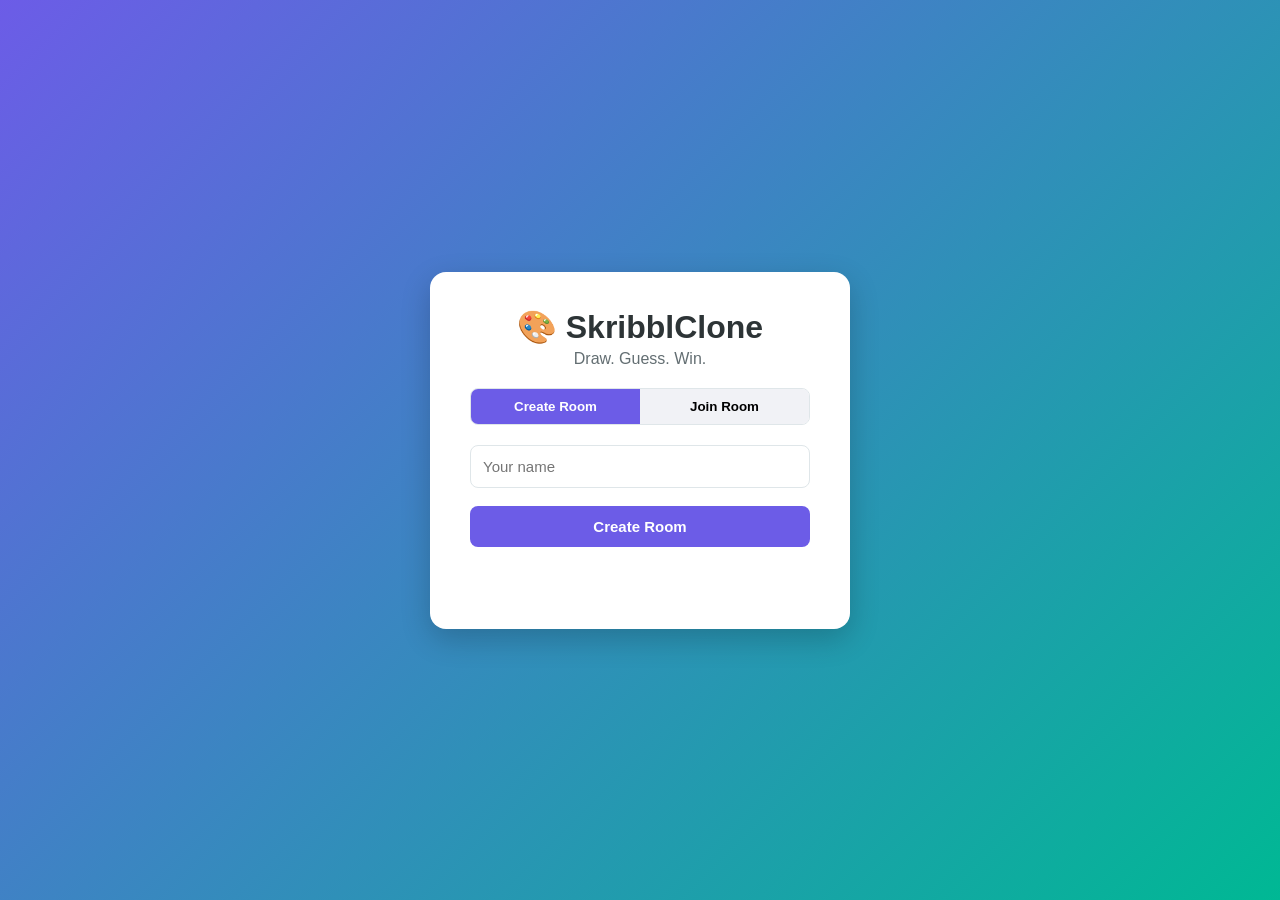
<file: src/main/webapp/index.html>
<!DOCTYPE html>
<html lang="en">
<head>
<meta charset="UTF-8">
<title>SkribblClone</title>
<link rel="stylesheet" href="css/style.css">
</head>
<body>
<div class="center-wrap">
    <div class="card">
        <h1>🎨 SkribblClone</h1>
        <p class="subtitle">Draw. Guess. Win.</p>

        <div class="tabs">
            <button class="tab-btn active" onclick="showTab('create')">Create Room</button>
            <button class="tab-btn" onclick="showTab('join')">Join Room</button>
        </div>

        <div id="create" class="tab-panel active">
            <input type="text" id="createName" placeholder="Your name" maxlength="20">
            <button class="primary-btn" onclick="createRoom()">Create Room</button>
        </div>

        <div id="join" class="tab-panel">
            <input type="text" id="joinName" placeholder="Your name" maxlength="20">
            <input type="text" id="joinCode" placeholder="Room code" maxlength="10" style="text-transform:uppercase">
            <button class="primary-btn" onclick="joinRoom()">Join Room</button>
        </div>

        <p id="errorMsg" class="error"></p>
    </div>
</div>

<script>
function showTab(tab) {
    document.querySelectorAll('.tab-panel').forEach(p => p.classList.remove('active'));
    document.querySelectorAll('.tab-btn').forEach(b => b.classList.remove('active'));
    document.getElementById(tab).classList.add('active');
    event.target.classList.add('active');
}

function showError(msg) {
    document.getElementById('errorMsg').textContent = msg;
}

function createRoom() {
    const name = document.getElementById('createName').value.trim();
    if (!name) { showError('Please enter your name'); return; }

    const params = new URLSearchParams();
    params.append('playerName', name);

    fetch('CreateRoomServlet', { method: 'POST', body: params })
        .then(r => r.json())
        .then(data => {
            if (data.success) {
                goToLobby(data);
            } else {
                showError(data.message || 'Could not create room');
            }
        })
        .catch(() => showError('Server error. Is Tomcat/MySQL running?'));
}

function joinRoom() {
    const name = document.getElementById('joinName').value.trim();
    const code = document.getElementById('joinCode').value.trim().toUpperCase();
    if (!name || !code) { showError('Please enter your name and room code'); return; }

    const params = new URLSearchParams();
    params.append('playerName', name);
    params.append('roomCode', code);

    fetch('JoinRoomServlet', { method: 'POST', body: params })
        .then(r => r.json())
        .then(data => {
            if (data.success) {
                goToLobby(data);
            } else {
                showError(data.message || 'Could not join room');
            }
        })
        .catch(() => showError('Server error. Is Tomcat/MySQL running?'));
}

function goToLobby(data) {
    const url = `lobby.html?roomId=${data.roomId}&roomCode=${data.roomCode}` +
                `&playerId=${data.playerId}&playerName=${encodeURIComponent(data.playerName)}`;
    window.location.href = url;
}
</script>
</body>
</html>
</file>
<file: src/main/webapp/css/style.css>
* { box-sizing: border-box; }

body {
    margin: 0;
    font-family: 'Segoe UI', Arial, sans-serif;
    background: linear-gradient(135deg, #6c5ce7, #00b894);
    min-height: 100vh;
    color: #2d3436;
}

/* ---------- index / lobby ---------- */
.center-wrap {
    display: flex;
    align-items: center;
    justify-content: center;
    min-height: 100vh;
    padding: 20px;
}

.card {
    background: #fff;
    border-radius: 16px;
    padding: 36px 40px;
    box-shadow: 0 10px 30px rgba(0,0,0,0.2);
    width: 100%;
    max-width: 420px;
    text-align: center;
}

.card h1 { margin: 0 0 4px; }
.subtitle { color: #636e72; margin-top: 0; }

.tabs { display: flex; margin: 20px 0; border-radius: 8px; overflow: hidden; border: 1px solid #dfe6e9; }
.tab-btn { flex: 1; padding: 10px; border: none; background: #f1f2f6; cursor: pointer; font-weight: 600; }
.tab-btn.active { background: #6c5ce7; color: #fff; }

.tab-panel { display: none; flex-direction: column; gap: 10px; }
.tab-panel.active { display: flex; }

input[type="text"] {
    padding: 12px;
    border: 1px solid #dfe6e9;
    border-radius: 8px;
    font-size: 15px;
}

.primary-btn {
    background: #6c5ce7;
    color: #fff;
    border: none;
    padding: 12px;
    border-radius: 8px;
    font-size: 15px;
    font-weight: 600;
    cursor: pointer;
    margin-top: 8px;
}
.primary-btn:hover { background: #5a4bd1; }

.error { color: #d63031; min-height: 20px; margin-top: 12px; font-size: 14px; }

.room-code {
    font-size: 32px;
    letter-spacing: 6px;
    font-weight: 700;
    background: #f1f2f6;
    border-radius: 10px;
    padding: 14px;
    margin: 16px 0;
}

.player-list { list-style: none; padding: 0; text-align: left; }
.player-list li {
    background: #f8f9fa;
    padding: 8px 12px;
    border-radius: 6px;
    margin-bottom: 6px;
    font-weight: 500;
}

/* ---------- game page ---------- */
.game-wrap {
    display: grid;
    grid-template-columns: 220px 1fr 260px;
    gap: 16px;
    padding: 16px;
    height: 100vh;
}

.sidebar, .chat-panel {
    background: #fff;
    border-radius: 12px;
    padding: 16px;
    overflow-y: auto;
}

.board {
    background: #fff;
    border-radius: 12px;
    padding: 16px;
    display: flex;
    flex-direction: column;
    align-items: center;
}

.top-bar {
    display: flex;
    justify-content: space-between;
    align-items: center;
    width: 100%;
    margin-bottom: 10px;
}

.word-display { font-size: 22px; font-weight: 700; letter-spacing: 4px; }
.round-info { color: #636e72; }
.timer { font-weight: 700; color: #d63031; }

#canvas {
    border: 2px solid #dfe6e9;
    border-radius: 8px;
    background: #fff;
    cursor: crosshair;
    max-width: 100%;
}

.toolbar {
    display: flex;
    gap: 10px;
    align-items: center;
    margin-top: 12px;
}
.toolbar button {
    padding: 8px 14px;
    border: none;
    border-radius: 6px;
    background: #6c5ce7;
    color: #fff;
    cursor: pointer;
    font-weight: 600;
}

.round-end-banner {
    margin-top: 12px;
    background: #ffeaa7;
    padding: 10px 16px;
    border-radius: 8px;
    font-weight: 600;
}

.room-code-small { margin-top: 16px; font-weight: 600; color: #636e72; }

.chat-box {
    height: calc(100vh - 220px);
    overflow-y: auto;
    background: #f8f9fa;
    border-radius: 8px;
    padding: 10px;
    margin-bottom: 10px;
    font-size: 14px;
}
.chat-box div { margin-bottom: 6px; }
.chat-box .correct { color: #00b894; font-weight: 700; }

#chatForm { display: flex; gap: 8px; }
#chatForm input {
    flex: 1;
    padding: 10px;
    border-radius: 6px;
    border: 1px solid #dfe6e9;
}
#chatForm button {
    padding: 10px 16px;
    border: none;
    border-radius: 6px;
    background: #6c5ce7;
    color: #fff;
    cursor: pointer;
}
</file>
